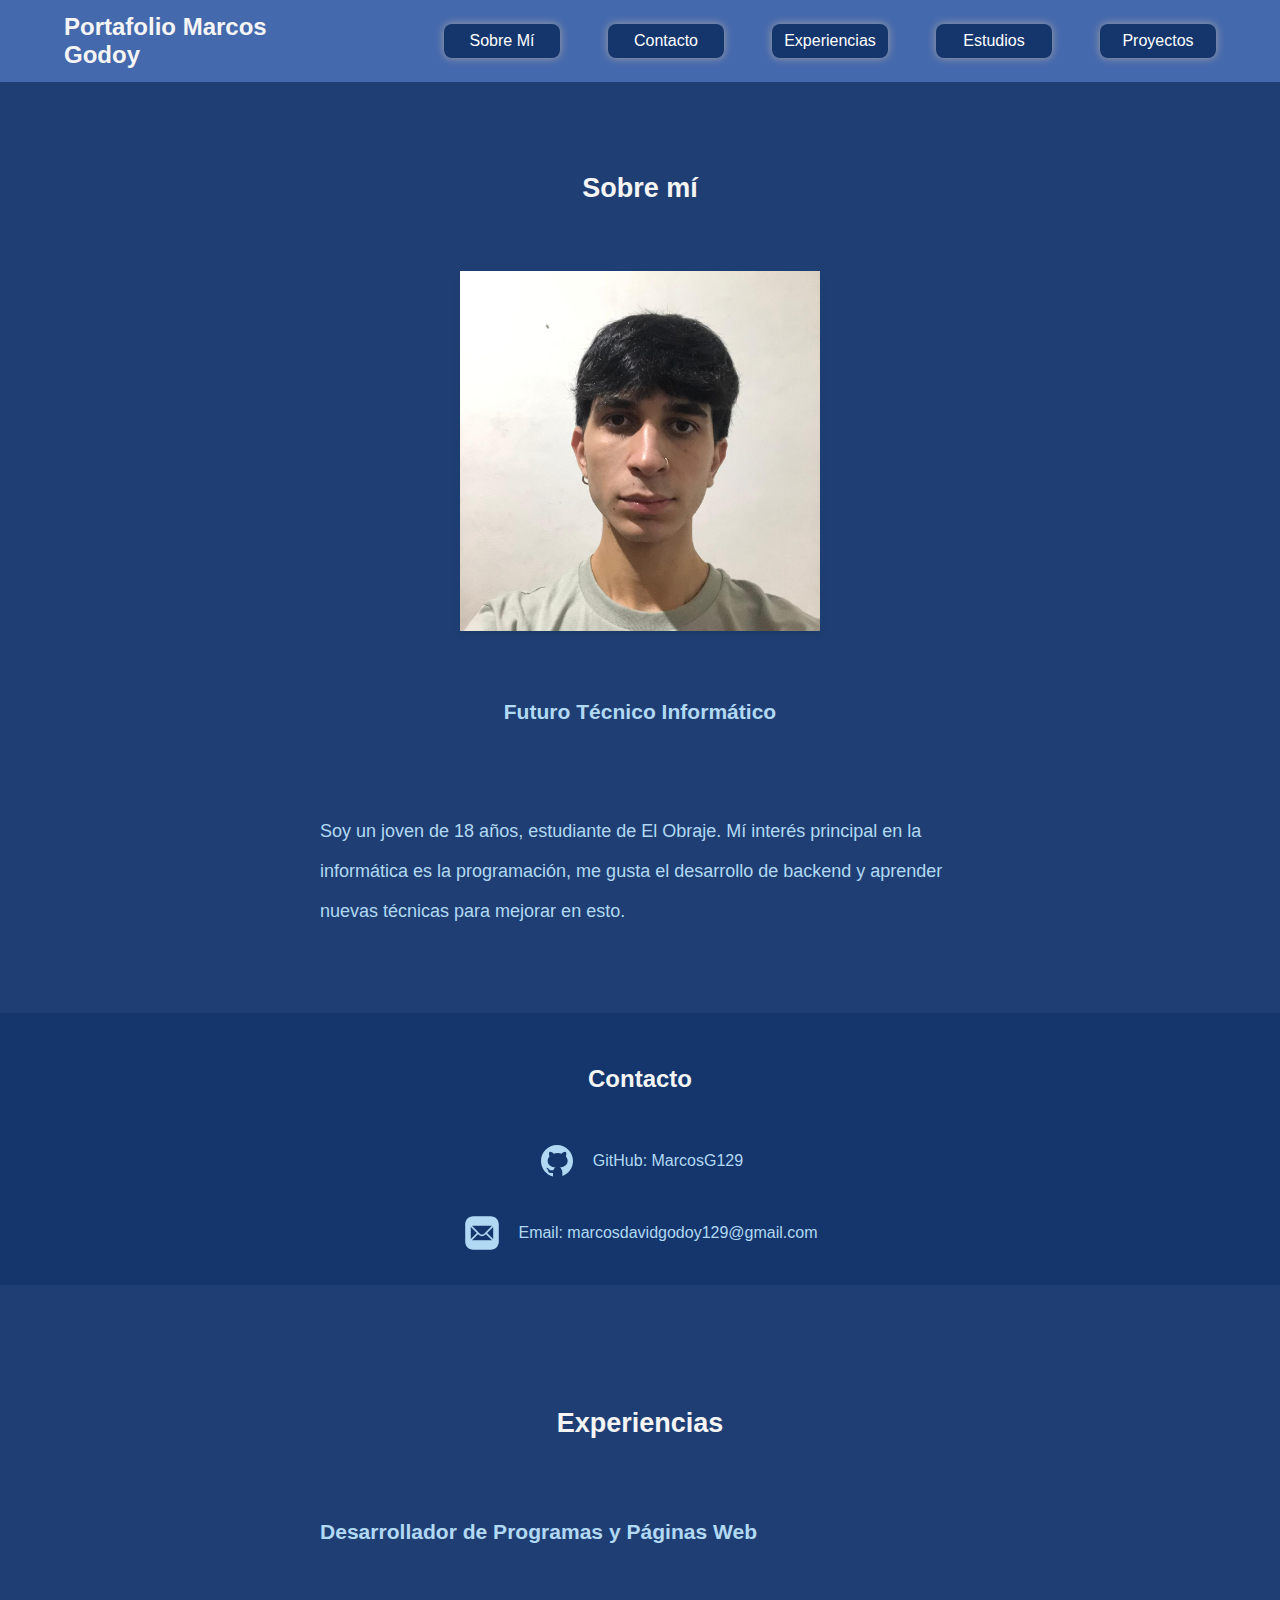
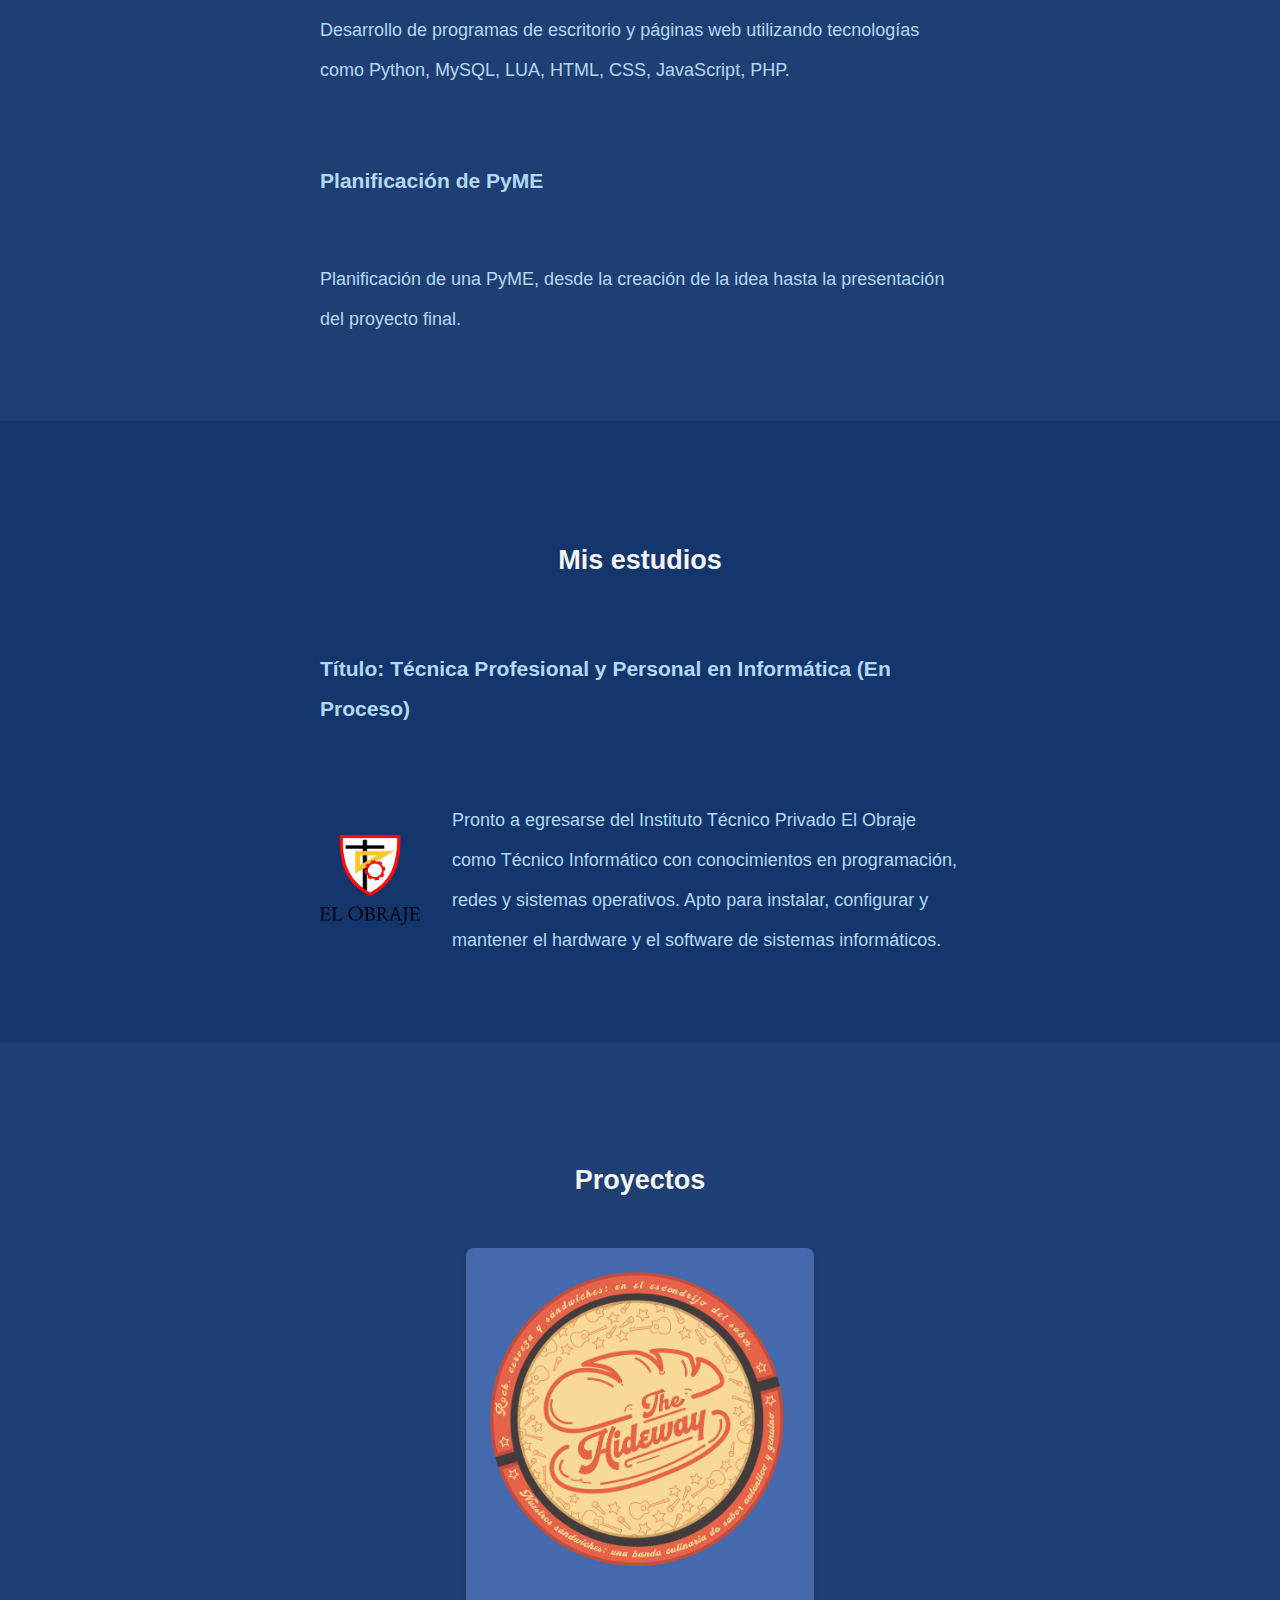
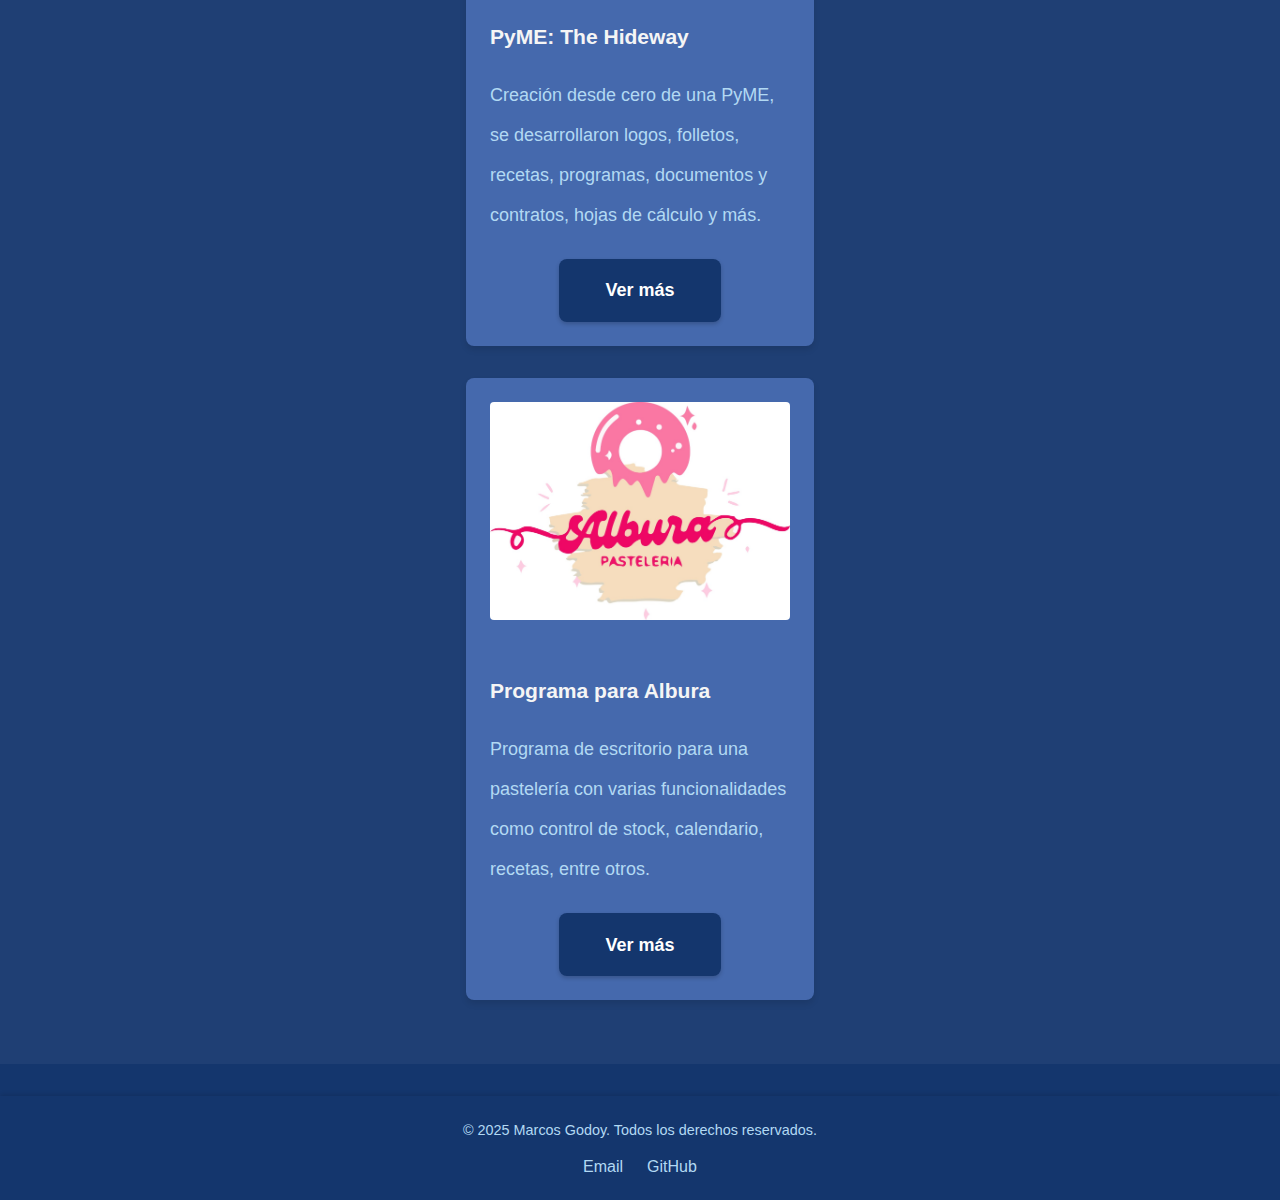
<file: index.html>
<!-- Es de buena practica comenzar a estructurar nuestros achivos ordenando la estructura para el desarrollo
 en este caso del portafolio web, por lo tanto esta estructura puede variar segun nuestro poryecto-->

<!DOCTYPE html>
<html lang="es"> <!-- Definir el idioma -->
<head>
    <meta charset="UTF-8"> <!-- Definir el tipo de codificación -->
    <meta name="viewport" content="width=device-width, initial-scale=1.0">
    
    <!-- agregamos etiquetas meta para el Seo, y otra del author-->
    <meta name="description" content="Portafolio web de Marcos Godoy">
    <meta name="keywords" content="Portafolio, web, desarrollador web, programación,Contacto">
    <meta name="author" content="Marcos">
    <title>Portafolio web</title>

    <!-- CSS -->
    <link rel="stylesheet" href="./css/style.css">
    <link rel="stylesheet" href="./css/sobremi.css">
    <link rel="stylesheet" href="./css/contacto.css">
    <link rel="stylesheet" href="./css/experiencias.css">
    <link rel="stylesheet" href="./css/estudios.css">
    <link rel="stylesheet" href="./css/proyectos.css">
    <link rel="stylesheet" href="./css/footer.css">

</head>
<body>
    <header>
        <h2 class="titulo"> Portafolio Marcos Godoy</h2>
        <!-- Barra de Navegación -->
        <nav>
            <ul class="navigation">
                <li><a href="#sobremi">Sobre Mí</a></li>
                <li><a href="#contacto">Contacto</a></li>
                <li><a href="#experiencias">Experiencias</a></li>
                <li><a href="#estudios">Estudios</a></li>
                <li><a href="#proyectos">Proyectos</a></li>
            </ul>
        </nav>
    </header>

    <main class="main-container">
        <!-- Sección Sobre Mí -->
        <section id="sobremi" class="sobremi">
            <article class="container-sobremi">
                <h2> Sobre mí </h2>
                <br>
                <img class="img-perfil" src="./assets/perfil.jpeg" alt="fotografia de Marcos Godoy">
                <br>
                <h3> Futuro Técnico Informático </h3> 
                <br>
                <p> Soy un joven de 18 años, estudiante de El Obraje. Mí interés principal en la informática
                    es la programación, me gusta el desarrollo de backend y aprender nuevas técnicas para mejorar
                    en esto. 
                </p>
            </article>
        </section>

        <!-- Sección de Contacto -->
        <section id="contacto">
            <ul>
                <h2> Contacto </h2>
                <!-- GitHub -->
                <li>
                    <a href="https://github.com/MarcosG129" target="_blank" rel="noopener">
                        <svg xmlns="http://www.w3.org/2000/svg" viewBox="0 0 30 30">
                            <path d="M15,3C8.373,3,3,8.373,3,15c0,5.623,3.872,10.328,9.092,11.63C12.036,26.468,12,26.28,12,26.047v-2.051 c-0.487,0-1.303,0-1.508,0c-0.821,0-1.551-0.353-1.905-1.009c-0.393-0.729-0.461-1.844-1.435-2.526 c-0.289-0.227-0.069-0.486,0.264-0.451c0.615,0.174,1.125,0.596,1.605,1.222c0.478,0.627,0.703,0.769,1.596,0.769 c0.433,0,1.081-0.025,1.691-0.121c0.328-0.833,0.895-1.6,1.588-1.962c-3.996-0.411-5.903-2.399-5.903-5.098 c0-1.162,0.495-2.286,1.336-3.233C9.053,10.647,8.706,8.73,9.435,8c1.798,0,2.885,1.166,3.146,1.481C13.477,9.174,14.461,9,15.495,9 c1.036,0,2.024,0.174,2.922,0.483C18.675,9.17,19.763,8,21.565,8c0.732,0.731,0.381,2.656,0.102,3.594 c0.836,0.945,1.328,2.066,1.328,3.226c0,2.697-1.904,4.684-5.894,5.097C18.199,20.49,19,22.1,19,23.313v2.734 c0,0.104-0.023,0.179-0.035,0.268C23.641,24.676,27,20.236,27,15C27,8.373,21.627,3,15,3z"></path>
                        </svg>
                        <h4>GitHub: MarcosG129</h4>
                    </a>
                </li>

                <!-- Correo Electrónico -->
                <li>
                    <a href="mailto:marcosdavidgodoy129@gmail.com" target="_blank" rel="noopener">
                        <svg xmlns="http://www.w3.org/2000/svg" viewBox="0 0 50 50">
                            <path d="M 14 4 C 8.4886661 4 4 8.4886661 4 14 L 4 36 C 4 41.511334 8.4886661 46 14 46 L 36 46 C 41.511334 46 46 41.511334 46 36 L 46 14 C 46 8.4886661 41.511334 4 36 4 L 14 4 z M 13 16 L 37 16 C 37.18 16 37.349766 16.020312 37.509766 16.070312 L 27.679688 25.890625 C 26.199688 27.370625 23.790547 27.370625 22.310547 25.890625 L 12.490234 16.070312 C 12.650234 16.020312 12.82 16 13 16 z M 11.070312 17.490234 L 18.589844 25 L 11.070312 32.509766 C 11.020312 32.349766 11 32.18 11 32 L 11 18 C 11 17.82 11.020312 17.650234 11.070312 17.490234 z M 38.929688 17.490234 C 38.979688 17.650234 39 17.82 39 18 L 39 32 C 39 32.18 38.979687 32.349766 38.929688 32.509766 L 31.400391 25 L 38.929688 17.490234 z M 20 26.410156 L 20.890625 27.310547 C 22.020625 28.440547 23.510234 29 24.990234 29 C 26.480234 29 27.959844 28.440547 29.089844 27.310547 L 29.990234 26.410156 L 37.509766 33.929688 C 37.349766 33.979688 37.18 34 37 34 L 13 34 C 12.82 34 12.650234 33.979687 12.490234 33.929688 L 20 26.410156 z"></path>
                        </svg>
                        <h4>Email: marcosdavidgodoy129@gmail.com</h4>
                    </a>
                </li>
            </ul>
        </section>

        <!-- Sección de Experiencias -->
        <section id="experiencias" class="experiencias">
            <article class="container-experiencias">
                <h2>Experiencias</h2>
                <h3>Desarrollador de Programas y Páginas Web</h3>
                <p> Desarrollo de programas de escritorio y páginas web utilizando tecnologías como Python, MySQL, LUA, HTML, CSS, JavaScript, PHP.</p>
                <h3>Planificación de PyME</h3>
                <p> Planificación de una PyME, desde la creación de la idea hasta la presentación del proyecto final.</p>
            </article>
        </section>

        <!-- Sección de Estudios -->
        <section id="estudios" class="estudios">
            <article class="container-estudios">
                <h2>Mis estudios</h2>
                <h3>Título: Técnica Profesional y Personal en Informática (En Proceso)</h3>
                <div class="container-estudios-section">
                    <img src="./assets/ElObraje.png" alt="Logo de El Obraje" width="100" height="100">
                    <p>Pronto a egresarse del Instituto Técnico Privado El Obraje como Técnico Informático
                        con conocimientos en programación, redes y sistemas operativos. Apto para instalar, 
                        configurar y mantener el hardware y el software de sistemas informáticos.
                    </p>
                </div>
            </article>
        </section>

        <!-- Sección de Proyectos -->
        <section id="proyectos" class="proyectos">
            <article class="container-proyectos">
                <h2>Proyectos</h2>
                <div class="galeria-proyectos">
                    <div class="proyecto">
                        <img src="./assets/TheHideway.png" alt="Vista previa The Hideway">
                        <h3>PyME: The Hideway</h3>
                        <p>Creación desde cero de una PyME, se desarrollaron logos, folletos,
                           recetas, programas, documentos y contratos, hojas de cálculo y más.</p>
                        <div class="proyecto-botones">
                            <a href="./proyectos/the-hideway.html">Ver más</a>
                        </div>
                    </div>
                    <div class="proyecto">
                        <img src="./assets/Albura.jpeg" alt="Vista previa de Albura">
                        <h3>Programa para Albura</h3>
                        <p>Programa de escritorio para una pastelería con varias funcionalidades 
                            como control de stock, calendario, recetas, entre otros.
                        </p>
                        <div class="proyecto-botones">
                            <a href="./proyectos/albura.html">Ver más</a>
                        </div>
                    </div>
                </div>
            </article>
        </section>
    </main>
    
    <footer>
        <div class="footer-container">
            <div class="footer-info">
                <p>&copy; 2025 Marcos Godoy. Todos los derechos reservados.</p>
            </div>
            <!-- Opcional: Enlaces a redes sociales o contacto -->
            <div class="footer-links">
                <a href="mailto:marcosdavidgodoy129@gmail.com">Email</a>
                <a href="https://github.com/MarcosG129" target="_blank">GitHub</a>
            </div>
        </div>
    </footer>
</body>
</html>
</file>
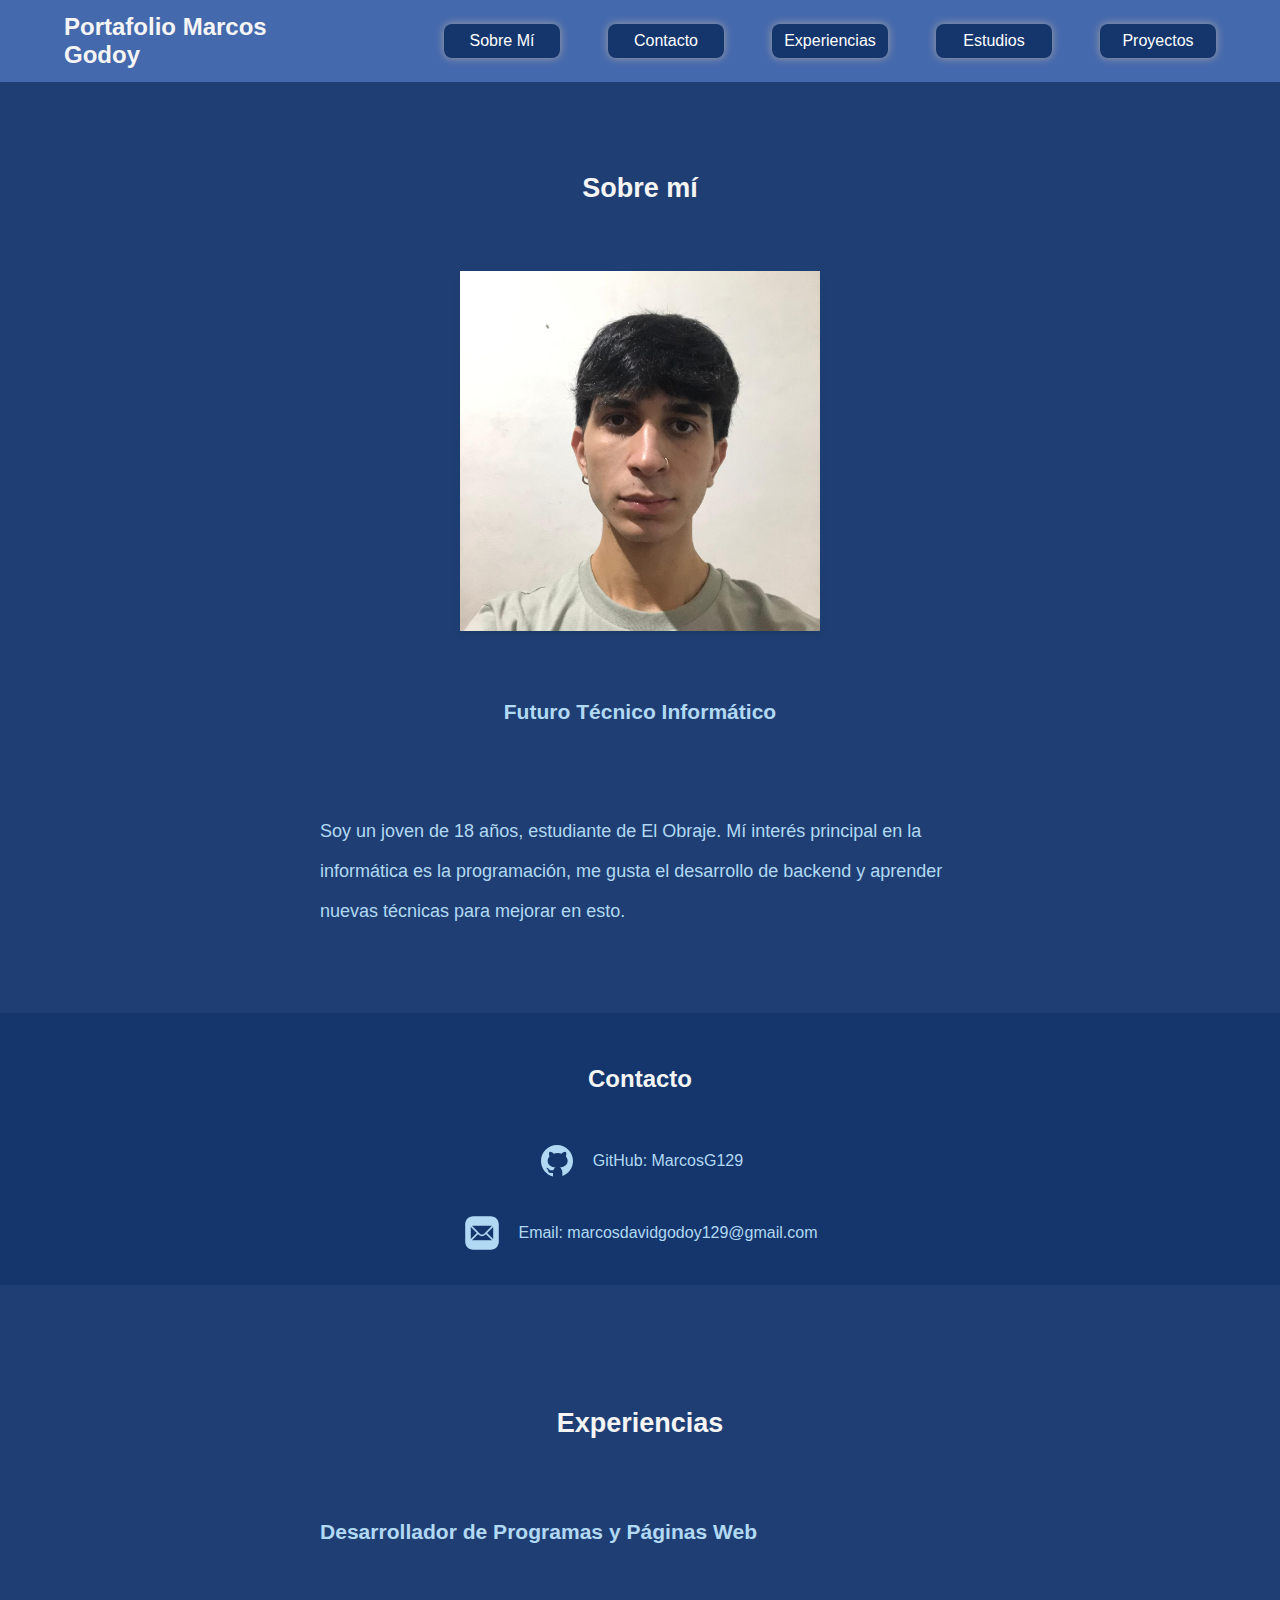
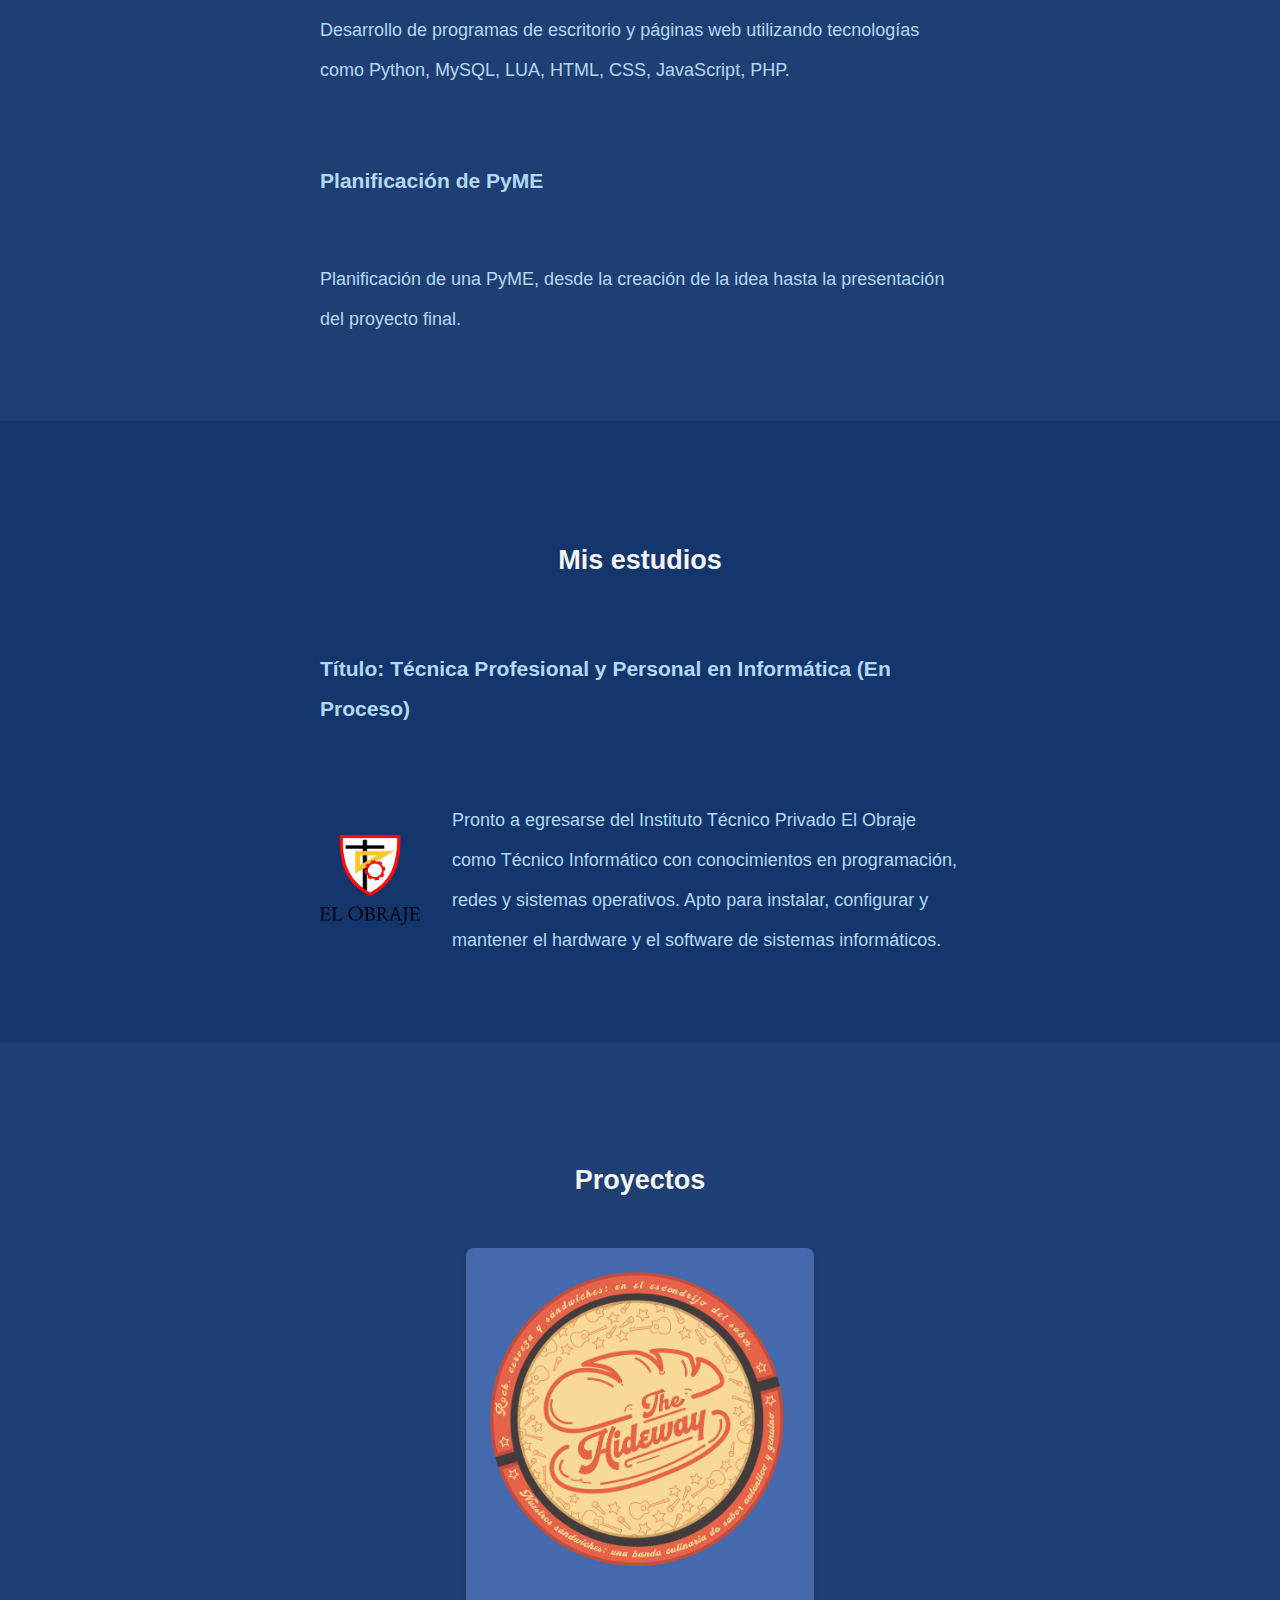
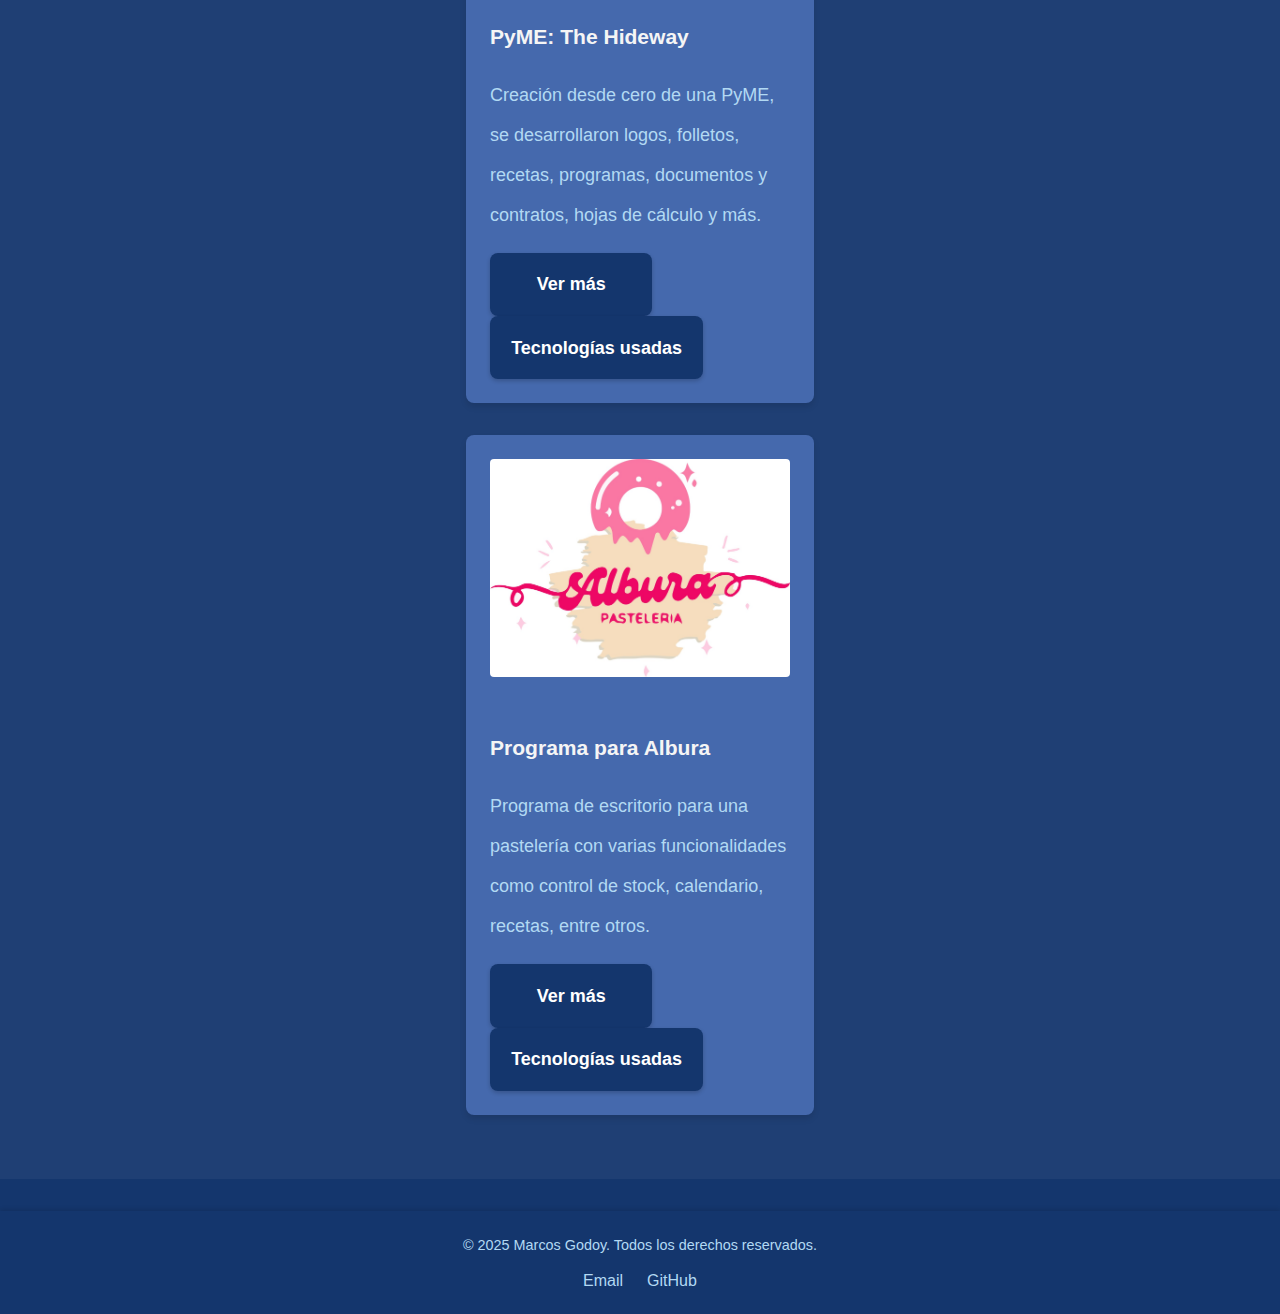
<file: Portafolio.html>
<!-- Es de buena practica comenzar a estructurar nuestros achivos ordenando la estructura para el desarrollo
 en este caso del portafolio web, por lo tanto esta estructura puede variar segun nuestro poryecto-->

<!DOCTYPE html>
<html lang="es"> <!-- Definir el idioma -->
<head>
    <meta charset="UTF-8"> <!-- Definir el tipo de codificación -->
    <meta name="viewport" content="width=device-width, initial-scale=1.0">
    
    <!-- agregamos etiquetas meta para el Seo, y otra del author-->
    <meta name="description" content="Portafolio web de Marcos Godoy">
    <meta name="keywords" content="Portafolio, web, desarrollador web, programación,Contacto">
    <meta name="author" content="Tu nombre">
    <title>Portafolio web</title>

    <!-- CSS -->
    <link rel="stylesheet" href="./css/style.css">
    <link rel="stylesheet" href="./css/sobremi.css">
    <link rel="stylesheet" href="./css/contacto.css">
    <link rel="stylesheet" href="./css/experiencias.css">
    <link rel="stylesheet" href="./css/estudios.css">
    <link rel="stylesheet" href="./css/proyectos.css">
    <link rel="stylesheet" href="./css/footer.css">
    
</head>
<body>
    <header>
        <h2 class="titulo"> Portafolio Marcos Godoy</h2>
        <nav>
            <ul class="navigation">
              
                <li><a href="#sobremi">Sobre Mí</a></li>
                <li><a href="#contacto">Contacto</a></li>
                <li><a href="#experiencias">Experiencias</a></li>
                <li><a href="#estudios">Estudios</a></li>
                <li><a href="#proyectos">Proyectos</a></li>
                
            
            </ul>
        </nav>
    </header>

    <main class="main-container">
        <!-- Sección Sobre Mí -->
        <section id="sobremi" class="sobremi" width="100" height="100">
            <article class="container-sobremi">
                <h2> Sobre mí </h2>
                <br>
                <img class="img-perfil" src="./assets/perfil.jpeg" alt="fotografia de Marcos Godoy">
                <br>
                <h3> Futuro Técnico Informático </h3> 
                <br>
                <p> Soy un joven de 18 años, estudiante de El Obraje. Mí interés principal en la informática
                    es la programación, me gusta el desarrollo de backend y aprender nuevas técnicas para mejorar
                    en esto. 
                </p>
            </article>
        </section>

        <!-- Sección de Contacto -->
        <section id="contacto">
            <ul>
                <h2> Contacto </h2>
                <!-- GitHub -->
                <li>
                    <a href="https://github.com/MarcosG129" target="_blank" rel="noopener">
                        <svg xmlns="http://www.w3.org/2000/svg" viewBox="0 0 30 30">
                            <path d="M15,3C8.373,3,3,8.373,3,15c0,5.623,3.872,10.328,9.092,11.63C12.036,26.468,12,26.28,12,26.047v-2.051 c-0.487,0-1.303,0-1.508,0c-0.821,0-1.551-0.353-1.905-1.009c-0.393-0.729-0.461-1.844-1.435-2.526 c-0.289-0.227-0.069-0.486,0.264-0.451c0.615,0.174,1.125,0.596,1.605,1.222c0.478,0.627,0.703,0.769,1.596,0.769 c0.433,0,1.081-0.025,1.691-0.121c0.328-0.833,0.895-1.6,1.588-1.962c-3.996-0.411-5.903-2.399-5.903-5.098 c0-1.162,0.495-2.286,1.336-3.233C9.053,10.647,8.706,8.73,9.435,8c1.798,0,2.885,1.166,3.146,1.481C13.477,9.174,14.461,9,15.495,9 c1.036,0,2.024,0.174,2.922,0.483C18.675,9.17,19.763,8,21.565,8c0.732,0.731,0.381,2.656,0.102,3.594 c0.836,0.945,1.328,2.066,1.328,3.226c0,2.697-1.904,4.684-5.894,5.097C18.199,20.49,19,22.1,19,23.313v2.734 c0,0.104-0.023,0.179-0.035,0.268C23.641,24.676,27,20.236,27,15C27,8.373,21.627,3,15,3z"></path>
                        </svg>
                        <h4>GitHub: MarcosG129</h4>
                    </a>
                </li>

                <!-- Correo Electrónico -->
                <li>
                    <a href="mailto:marcosdavidgodoy129@gmail.com" target="_blank" rel="noopener">
                        <svg xmlns="http://www.w3.org/2000/svg" viewBox="0 0 50 50">
                            <path d="M 14 4 C 8.4886661 4 4 8.4886661 4 14 L 4 36 C 4 41.511334 8.4886661 46 14 46 L 36 46 C 41.511334 46 46 41.511334 46 36 L 46 14 C 46 8.4886661 41.511334 4 36 4 L 14 4 z M 13 16 L 37 16 C 37.18 16 37.349766 16.020312 37.509766 16.070312 L 27.679688 25.890625 C 26.199688 27.370625 23.790547 27.370625 22.310547 25.890625 L 12.490234 16.070312 C 12.650234 16.020312 12.82 16 13 16 z M 11.070312 17.490234 L 18.589844 25 L 11.070312 32.509766 C 11.020312 32.349766 11 32.18 11 32 L 11 18 C 11 17.82 11.020312 17.650234 11.070312 17.490234 z M 38.929688 17.490234 C 38.979688 17.650234 39 17.82 39 18 L 39 32 C 39 32.18 38.979687 32.349766 38.929688 32.509766 L 31.400391 25 L 38.929688 17.490234 z M 20 26.410156 L 20.890625 27.310547 C 22.020625 28.440547 23.510234 29 24.990234 29 C 26.480234 29 27.959844 28.440547 29.089844 27.310547 L 29.990234 26.410156 L 37.509766 33.929688 C 37.349766 33.979688 37.18 34 37 34 L 13 34 C 12.82 34 12.650234 33.979687 12.490234 33.929688 L 20 26.410156 z"></path>
                        </svg>
                        <h4>Email: marcosdavidgodoy129@gmail.com</h4>
                    </a>
                </li>
            </ul>
        </section>

        <!-- Sección de Experiencias -->
        <section id="experiencias" class="experiencias">
            <article class="container-experiencias">
                <h2>Experiencias</h2>
                <h3>Desarrollador de Programas y Páginas Web</h3>
                <p> Desarrollo de programas de escritorio y páginas web utilizando tecnologías como Python, MySQL, LUA, HTML, CSS, JavaScript, PHP.</p>
                <h3>Planificación de PyME</h3>
                <p> Planificación de una PyME, desde la creación de la idea hasta la presentación del proyecto final.</p>
            </article>
        </section>

        <!-- Sección de Estudios -->
        <section id="estudios" class="estudios">
            <article class="container-estudios">
                <h2>Mis estudios</h2>
                <h3>Título: Técnica Profesional y Personal en Informática (En Proceso)</h3>
                <div class="container-estudios-section">
                    <img src="./assets/ElObraje.png" alt="Logo de El Obraje" width="100" height="100">
                    <p>Pronto a egresarse del Instituto Técnico Privado El Obraje como Técnico Informático
                        con conocimientos en programación, redes y sistemas operativos. Apto para instalar, 
                        configurar y mantener el hardware y el software de sistemas informáticos.
                    </p>
                </div>
            </article>
        </section>

        <!-- Sección de Proyectos -->
        <section id="proyectos" class="proyectos">
            <article class="container-proyectos">
                <h2>Proyectos</h2>
                <div class="galeria-proyectos">
                    <div class="proyecto">
                        <img src="./assets/TheHideway.png" alt="Vista previa The Hideway">
                        <h3>PyME: The Hideway</h3>
                        <p>Creación desde cero de una PyME, se desarrollaron logos, folletos,
                            recetas, programas, documentos y contratos, hojas de cálculo y más.</p>
                        <a href="#">Ver más</a>
                        <a href="#">Tecnologías usadas</a>
                    </div>
                    <div class="proyecto">
                        <img src="./assets/Albura.jpeg" alt="Vista previa de Albura">
                        <h3>Programa para Albura</h3>
                        <p>Programa de escritorio para una pastelería con varias funcionalidades 
                            como control de stock, calendario, recetas, entre otros.
                        </p>
                        <a href="#">Ver más</a>
                        <a href="#">Tecnologías usadas</a>
                    </div>
                </div>
            </article>
        </section>
    </main>
    
    <footer>
        <div class="footer-container">
            <div class="footer-info">
                <p>&copy; 2025 Marcos Godoy. Todos los derechos reservados.</p>
            </div>
            <!-- Opcional: Enlaces a redes sociales o contacto -->
            <div class="footer-links">
                <a href="mailto:marcosdavidgodoy129@gmail.com">Email</a>
                <a href="https://github.com/MarcosG129" target="_blank">GitHub</a>
            </div>
        </div>
    </footer>
</body>
</html>
</file>
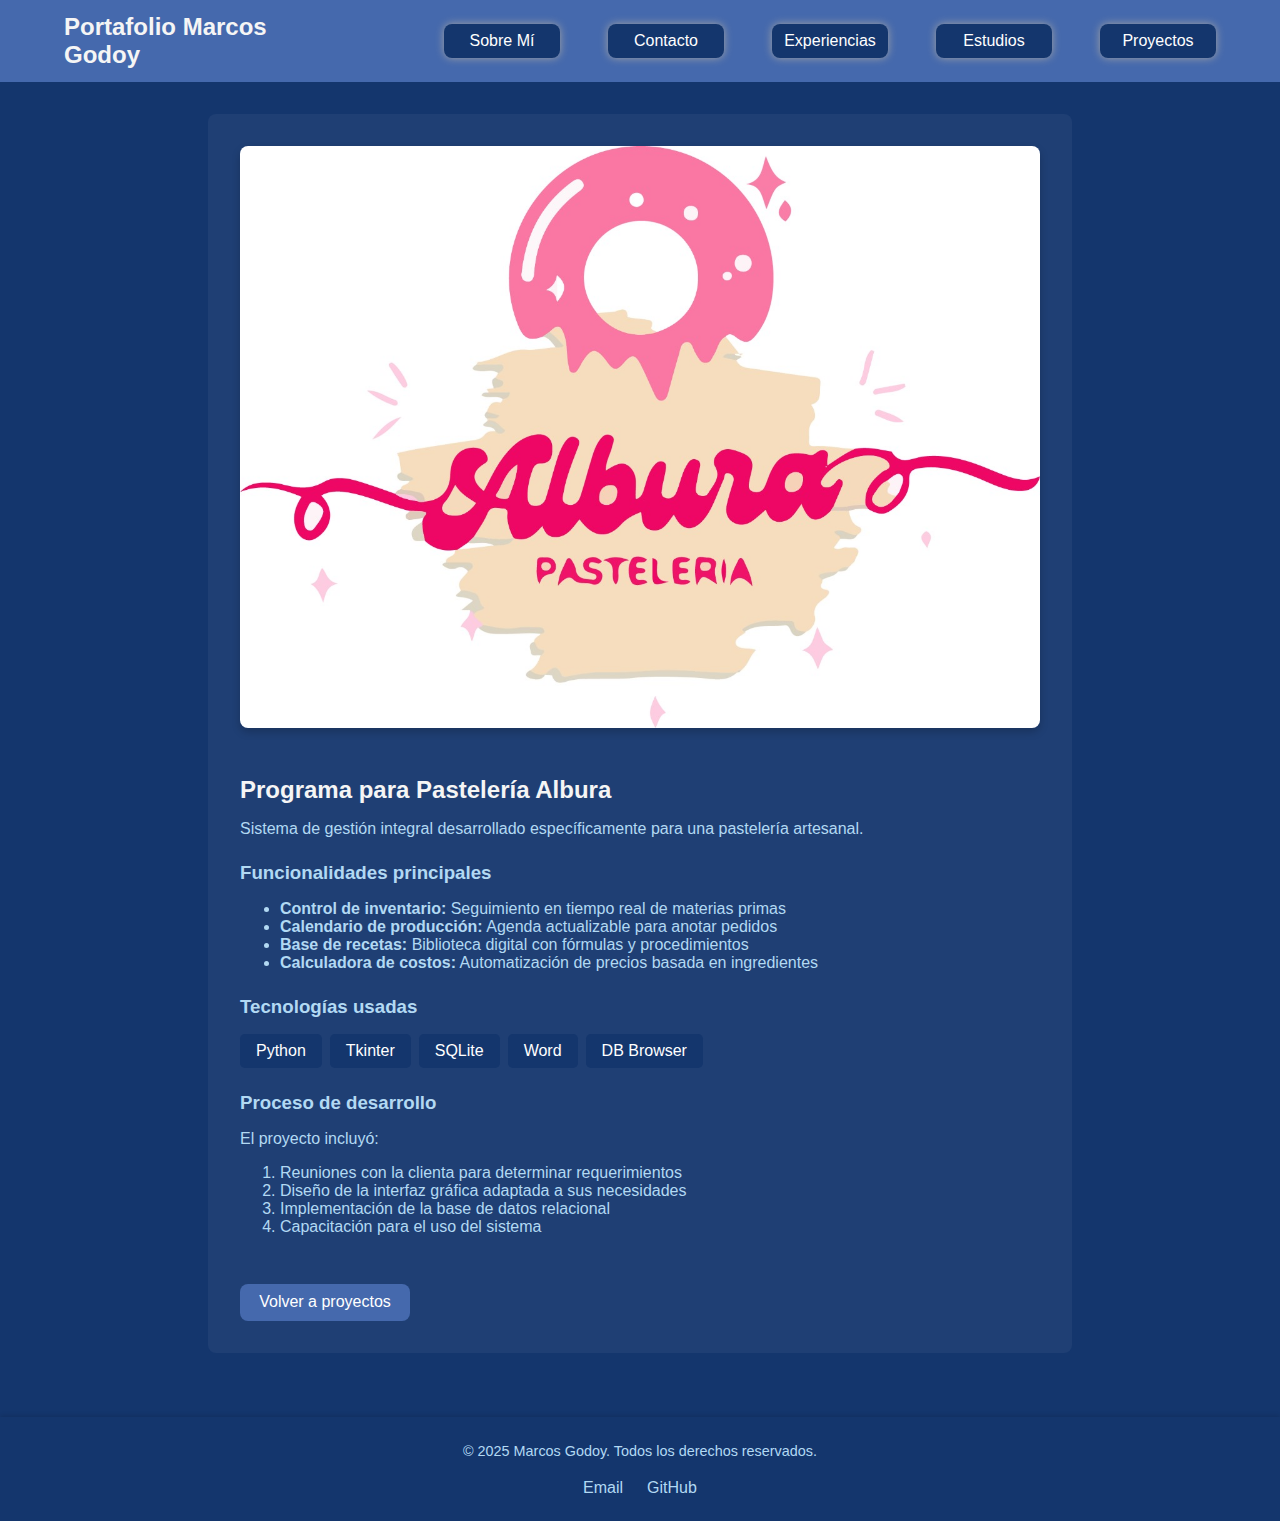
<file: proyectos/albura.html>
<!DOCTYPE html>
<html lang="es">
<head>
    <meta charset="UTF-8">
    <meta name="viewport" content="width=device-width, initial-scale=1.0">
    <title>Albura - Detalles del Proyecto</title>
    <link rel="stylesheet" href="../css/style.css">
    <link rel="stylesheet" href="../css/footer.css">
    <link rel="stylesheet" href="../css/proyecto-detalle.css">
</head>
<body>
    <header>
        <h2 class="titulo">Portafolio Marcos Godoy</h2>
        <nav>
            <ul class="navigation">
                <li><a href="../index.html#sobremi">Sobre Mí</a></li>
                <li><a href="../index.html#contacto">Contacto</a></li>
                <li><a href="../index.html#experiencias">Experiencias</a></li>
                <li><a href="../index.html#estudios">Estudios</a></li>
                <li><a href="../index.html#proyectos">Proyectos</a></li>
            </ul>
        </nav>
    </header>

    <main class="main-container">
        <section class="detalle-proyecto">
            <img src="../assets/Albura.jpeg" alt="Programa para Albura">
            <h2>Programa para Pastelería Albura</h2>
            <p>Sistema de gestión integral desarrollado específicamente para una pastelería artesanal.</p>
            
            <h3>Funcionalidades principales</h3>
            <ul>
                <li><strong>Control de inventario:</strong> Seguimiento en tiempo real de materias primas</li>
                <li><strong>Calendario de producción:</strong> Agenda actualizable para anotar pedidos</li>
                <li><strong>Base de recetas:</strong> Biblioteca digital con fórmulas y procedimientos</li>
                <li><strong>Calculadora de costos:</strong> Automatización de precios basada en ingredientes</li>
            </ul>
            
            <h3 id="tecnologias">Tecnologías usadas</h3>
            <div class="tecnologias">
                <span class="tecnologia">Python</span>
                <span class="tecnologia">Tkinter</span>
                <span class="tecnologia">SQLite</span>
                <span class="tecnologia">Word</span>
                <span class="tecnologia">DB Browser</span>
            </div>
            
            <h3>Proceso de desarrollo</h3>
            <p>El proyecto incluyó:</p>
            <ol>
                <li>Reuniones con la clienta para determinar requerimientos</li>
                <li>Diseño de la interfaz gráfica adaptada a sus necesidades</li>
                <li>Implementación de la base de datos relacional</li>
                <li>Capacitación para el uso del sistema</li>
            </ol>
            
            <a href="../index.html#proyectos" class="volver">Volver a proyectos</a>
        </section>
    </main>

    <footer>
        <div class="footer-container">
            <div class="footer-info">
                <p>&copy; 2025 Marcos Godoy. Todos los derechos reservados.</p>
            </div>
            <!-- Opcional: Enlaces a redes sociales o contacto -->
            <div class="footer-links">
                <a href="mailto:marcosdavidgodoy129@gmail.com">Email</a>
                <a href="https://github.com/MarcosG129" target="_blank">GitHub</a>
            </div>
        </div>
    </footer>
</body>
</html>
</file>
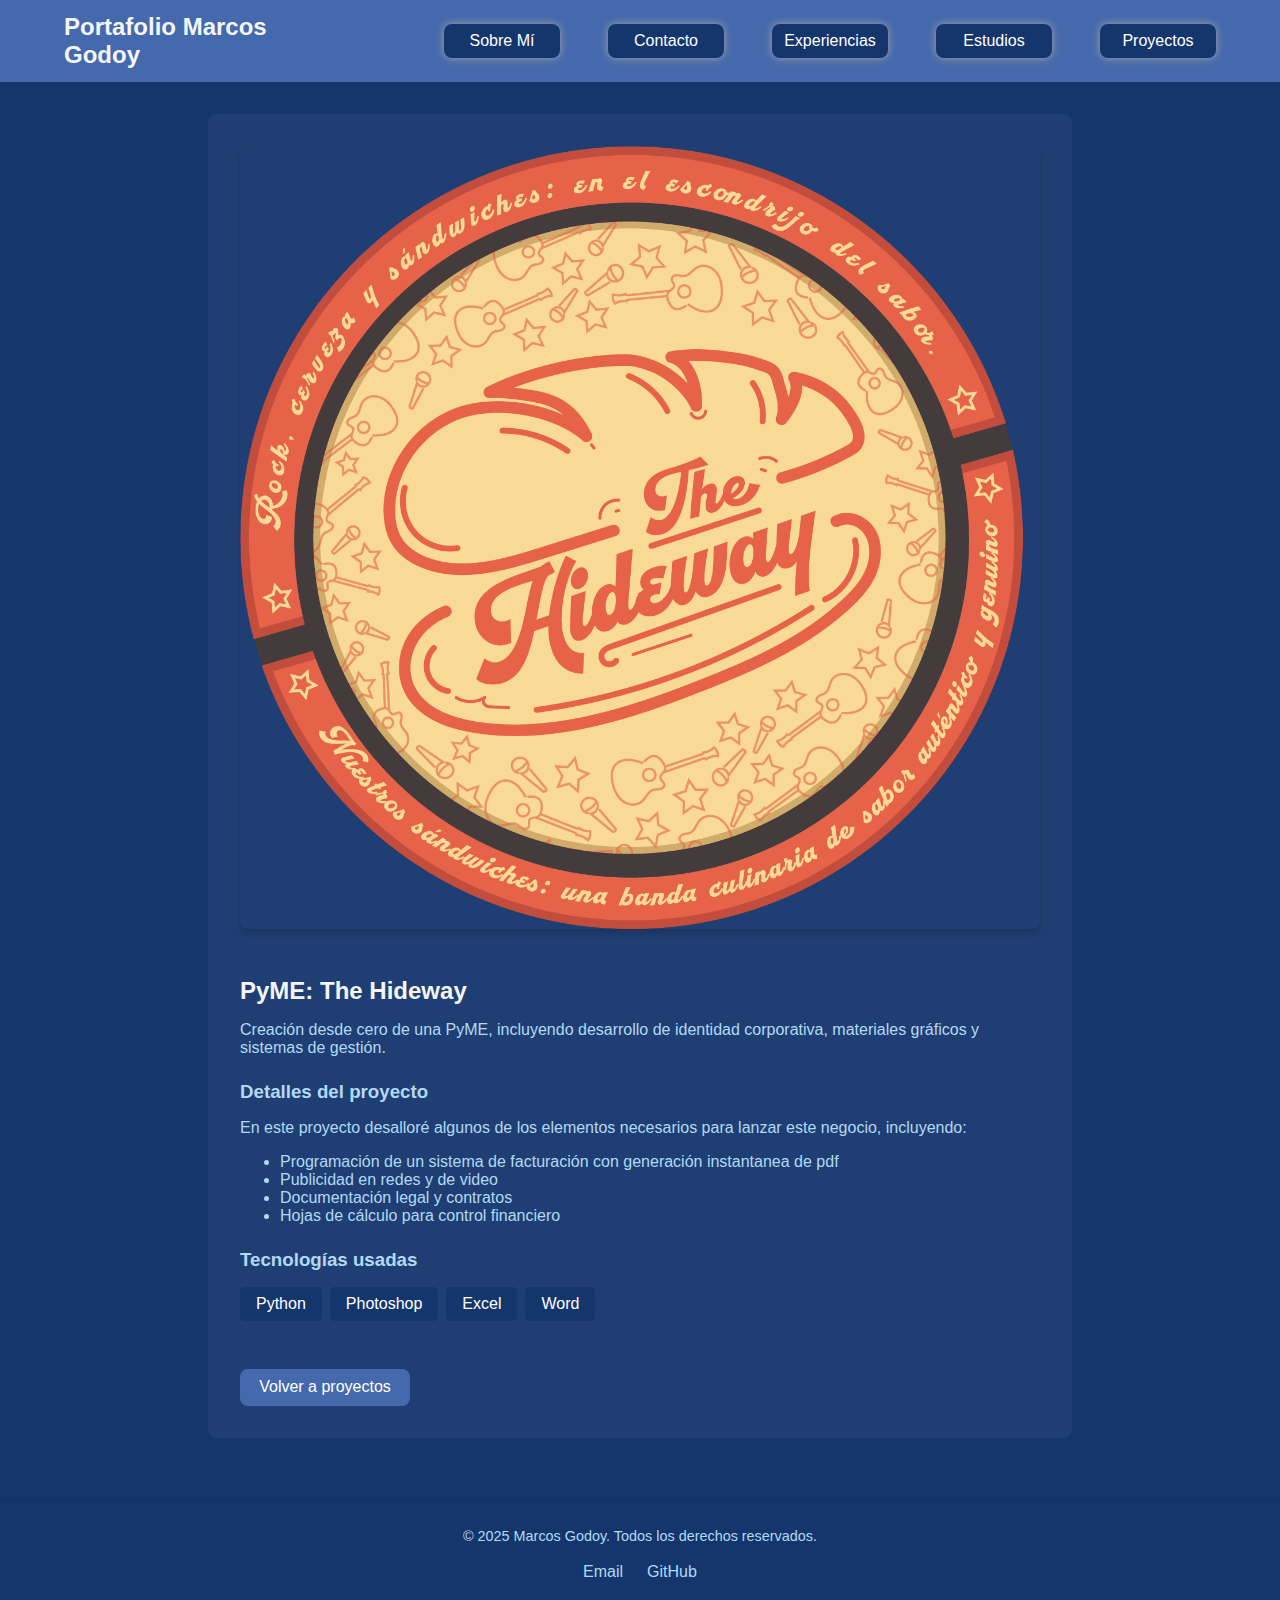
<file: proyectos/the-hideway.html>
<!DOCTYPE html>
<html lang="es">
<head>
    <meta charset="UTF-8">
    <meta name="viewport" content="width=device-width, initial-scale=1.0">
    <title>The Hideway - Detalles del Proyecto</title>
    <link rel="stylesheet" href="../css/style.css">
    <link rel="stylesheet" href="../css/footer.css">
    <link rel="stylesheet" href="../css/proyecto-detalle.css">
</head>
<body>
    <header>
        <h2 class="titulo">Portafolio Marcos Godoy</h2>
        <nav>
            <ul class="navigation">
                <li><a href="../index.html#sobremi">Sobre Mí</a></li>
                <li><a href="../index.html#contacto">Contacto</a></li>
                <li><a href="../index.html#experiencias">Experiencias</a></li>
                <li><a href="../index.html#estudios">Estudios</a></li>
                <li><a href="../index.html#proyectos">Proyectos</a></li>
            </ul>
        </nav>
    </header>

    <main class="main-container">
        <section class="detalle-proyecto">
            <img src="../assets/TheHideway.png" alt="The Hideway">
            <h2>PyME: The Hideway</h2>
            <p>Creación desde cero de una PyME, incluyendo desarrollo de identidad corporativa, materiales gráficos y sistemas de gestión.</p>
            
            <h3>Detalles del proyecto</h3>
            <p>En este proyecto desalloré algunos de los elementos necesarios para lanzar este negocio, incluyendo:</p>
            <ul>
                <li>Programación de un sistema de facturación con generación instantanea de pdf</li>
                <li>Publicidad en redes y de video</li>
                <li>Documentación legal y contratos</li>
                <li>Hojas de cálculo para control financiero</li>
            </ul>
            
            <h3>Tecnologías usadas</h3>
            <div class="tecnologias">
                <span class="tecnologia">Python</span>
                <span class="tecnologia">Photoshop</span>
                <span class="tecnologia">Excel</span>
                <span class="tecnologia">Word</span>
            </div>
            
            <a href="../index.html#proyectos" class="volver">Volver a proyectos</a>
        </section>
    </main>

    <footer>
        <div class="footer-container">
            <div class="footer-info">
                <p>&copy; 2025 Marcos Godoy. Todos los derechos reservados.</p>
            </div>
            <!-- Opcional: Enlaces a redes sociales o contacto -->
            <div class="footer-links">
                <a href="mailto:marcosdavidgodoy129@gmail.com">Email</a>
                <a href="https://github.com/MarcosG129" target="_blank">GitHub</a>
            </div>
        </div>
    </footer>
</body>
</html>
</file>
<file: css/style.css>
/*Variables CSS*/
:root {
    --body-bg-color: #14366d; /*color de fondo*/
    --text-color: #ffffff; /*color de la fuente*/
    --colorh1-color: #f5f5f5; /*color de la fuente*/
    --fondo-proyectos: #4569ad; /*color de fondo de la tarjeta*/
    --btn-bg-color: #14366d; /*color de fondo de los botones*/
    --btn-hover-bg-color: #1f3f74; /* Sombra más clara en los botones */
    /* --highlight-color: #5f069a; /*color de resaltado*/
}
/*aplicar las variables CSS creadas por el root*/

body {
    display: flex; /*flexbox - parte4*/
    flex-direction: column; /*direccion de los elementos -parte4 */
    background: var(--body-bg-color); /*color de fondo*/
    color: var(--text-color); /*color de la fuente*/
    font-family: 'Trebuchet MS', 'Lucida Sans Unicode', 'Lucida Grande', 'Lucida Sans', Arial, sans-serif;
    margin: 0;
    padding: 0;
}
h1,h2{
    font-family: Verdana, Geneva, Tahoma, sans-serif; /*fuente*/
    color: var(--colorh1-color); /*color de los títulos*/
}

/* estilo de la barra de navegacion*/
a {
    text-decoration: none;
    color: var(--text-color);
    transition: background-color 0.3s ease, color 0.3s ease; /* Agregar transición suave */
}

a:hover {
    color: var(--highlight-color); /* Resaltar al pasar el cursor */
}

/* Estilo del header */
header {
    max-height: 50px; /* Altura del header */
    background-color: #4569ad;
    display: flex; /* Activa Flexbox */
    align-items: center; /* Centra verticalmente los elementos */
    justify-content: space-between; /* Distribuye el espacio entre ellos */
    padding: 1rem; /* Añade un poco de espacio interno */
}
  
/* Ajusta el tamaño de la imagen si es necesario */
header img {
    margin: 0 1rem; /* Espacio horizontal alrededor de la imagen */
    width: 10%; /* 10% del ancho del contenedor padre */
    max-width: 150px; /* Pero nunca más de 150px */
}

/*Titulo del header*/
.titulo {
    display: flex; /* Flexbox */
    margin: 3rem; /* Margen superior e inferior */
    justify-content: flex-start; /* Centrado en pantallas pequeñas */
}

/*barra de navegacion*/
.navigation {
    display: flex; /*flexbox*/;
    gap: 3rem; /*espacio entre los elementos*/
    list-style: none; /*quita los puntos de la lista*/
    justify-content: flex-end; /*justifica los elementos a la derecha*/
    margin: 0  3rem; /*margen superior e inferior*/    
}
/* enlaces de la barra de navegacion*/
.navigation li {
    font-size: 1rem;
    width: 100px; /*ancho de los elementos*/
    text-align: center;
    padding: 0.5rem; /*espacio interno*/
    border-radius: 0.5rem; /*bordes redondeados*/
    background: var(--btn-bg-color); /* Color de fondo */
    box-shadow: 0 0 0.5rem #a3a3a3; /* Sombra */
    transition: background-color 0.3s ease; /* Transición suave */
}

/* al pasar el cursor por los enlaces de la barra de navegacion cambia el color*/
.navigation li:hover {
    background-color: var(--btn-hover-bg-color); /* Color al pasar el cursor */
}

/*Todos los elementos dentro del contenedor principal*/
.main-container {
    display: flex; /*flexbox*/
    flex-direction: column; /*direccion de los elementos*/
    align-items: center; /*Agregado clase 5 flexbox*/
}

/* Estilos generales para las secciones */
section {
    padding: 2rem 0;
}



/*Responsive design*/
/* Media Queries agrupadas */

/* Estilos para pantallas pequeñas, celular de 768px o menos */
@media (max-width: 768px) {
    .titulo {
        justify-content: center; /*centra el contenido*/
    }
    .navigation{
        flex-direction: column; /*cambia la direccion de los elementos*/
        gap: 1rem; /*espacio entre los elementos*/
        align-items: center;
    }
}

/* Estilos para pantallas medianas, tablet de 768px a 1024px */
@media (min-width: 768px) and (max-width: 1024px) {
    .titulo {
        justify-content: center; /*centra el contenido*/
    }
    .navigation{
        gap: 2rem; /*espacio entre los elementos*/
        justify-items: center;
    }
}

/* Estilos para pantallas grandes, desktop de 1024px o más */
@media (min-width: 1024px) {
    .titulo {
        justify-content: flex-start; /*justifica el contenido a la izquierda*/
    }
    .navigation{
        gap: 3rem; /*espacio entre los elementos*/
        justify-items: flex-end; /*justifica los elementos a la derecha*/
        margin: 0  3rem; /*margen superior e inferior*/
    } 
}
</file>
<file: css/sobremi.css>
.sobremi {
    display: flex;
    width: 100%; /*ancho del contenedor*/
    justify-content: center; /*centra el contenido*/
    background-color: #1f3f74; /*color de fondo*/
}

.container-sobremi {
    display: flex;
    flex-direction: column;
    width: 100%; /*ancho del contenedor*/
    padding: 2rem; /*espacio interno*/
    line-height: 2.5rem; /*espacio entre los parrafos*/
    font-size: large; /*tamaño de la fuente*/
    color: #b2d9f3; /*color de la fuente*/
    align-items: center; /*alinea los elementos al centro*/
}

.img-perfil {
    max-width: 360px; /* Tamaño máximo de la imagen */
    height: auto; /* Mantiene la proporción de la imagen */
    box-shadow: 0 4px 6px rgba(0, 0, 0, 0.1); /* Sombra sutil alrededor de la imagen */
}

/* Responsive design */

/* Media Queries agrupadas */

/* Estilos para pantallas pequeñas, celular de 768px o menos */
@media (max-width: 768px) {
    .container-sobremi {
        width: 100%; /* Ancho del contenedor completo */
        padding: 1rem; /* Espacio interno reducido */
        margin-top: 1rem; /* Margen superior reducido */
        line-height: 2.5rem; /* Espacio entre los párrafos */
        font-size: small; /* Tamaño de la fuente reducido */
        flex-direction: column; /* Cambia la dirección de los elementos a columna */
      
    }

    .img-perfil {
        max-width: 100px; /* Tamaño de la imagen más pequeño */
    }
}

/* Estilos para pantallas medianas, tablet de 768px a 1024px */
@media (min-width: 768px) and (max-width: 1023px) {
    .container-sobremi {
        width: 75%; /* Ancho del contenedor */
    }

    .img-perfil {
        max-width: 110px; /* Tamaño de la imagen ajustado */
    }
}

/* Estilos para pantallas grandes, desktop de 1024px o más */
@media (min-width: 1024px) {
    .container-sobremi {
        width: 50%; /* Ancho del contenedor */
    }

    .img-perfil {
        max-width: 360px; /* Tamaño de la imagen ajustado */
    }
}
</file>
<file: css/contacto.css>
/* Sección de Contacto */
#contacto {
    display: flex;
    justify-content: center;
    width: 100%;
    background-color: #14366d;
    padding: 2rem 0;
}

#contacto h2 {
    color: #f5f5f5;
    text-align: center;
    margin-bottom: 1rem;
}

#contacto ul {
    display: flex;
    flex-direction: column;
    flex-wrap: wrap;
    gap: 2rem;
    list-style: none;
    padding: 0;
    margin: 0;
    justify-content: center;
}

#contacto li {
    display: flex;
    align-items: center;
    justify-content: center;
    gap: 1rem;
    transition: transform 0.3s ease;
}

#contacto li:hover {
    transform: scale(1.05); /* Efecto de escala al pasar el cursor */
}

#contacto a {
    display: flex;
    align-items: center;
    gap: 1rem;
    text-decoration: none;
    color: #b2d9f3; /* Color del texto */
}

#contacto svg {
    width: 40px; /* Tamaño reducido para los íconos */
    height: 40px;
    fill: #b2d9f3; /* Color del SVG */
    transition: fill 0.3s ease;
}

#contacto a:hover svg {
    fill: #ffffff; /* Color al pasar el cursor */
}

#contacto h4 {
    margin: 0;
    font-size: 1rem;
    font-weight: normal;
}

/* Responsive Design */
@media (max-width: 768px) {
    #contacto ul {
        flex-direction: column; /* Apilar elementos en móviles */
        gap: 1.5rem;
        align-items: center;
    }

    #contacto li {
        width: 100%;
        justify-content: center;
    }

    #contacto svg {
        width: 30px;
        height: 30px;
    }

    #contacto h4 {
        font-size: 0.9rem;
    }
}
</file>
<file: css/experiencias.css>
.experiencias {
    display: flex;
    width: 100%;
    justify-content: center;
    background-color: #1f3f74;
    color: #b2d9f3;
}

.container-experiencias {
    display: flex;
    flex-direction: column;
    width: 100%;
    padding: 2rem;
    margin-top: 2rem;
    line-height: 2.5rem;
    font-size: large;
    gap: 2rem;
}

.container-experiencias h2 {
    color: #f5f5f5;
    text-align: center;
    margin-bottom: 1rem;
}

.container-experiencias h3 {
    color: #b2d9f3;
    margin-bottom: 0.5rem;
}

/* Responsive design */
@media (max-width: 768px) {
    .container-experiencias {
    padding: 1rem;
    margin-top: 1rem;
    font-size: small;
}
}

@media (min-width: 768px) and (max-width: 1023px) {
    .container-experiencias {
    width: 75%;
    }
}

@media (min-width: 1024px) {
    .container-experiencias {
    width: 50%;
    }
}
</file>
<file: css/estudios.css>
.estudios {
    display: flex;
    width: 100%;
    justify-content: center;
    background-color: #14366d;
    color: #b2d9f3;
}

.container-estudios {
    display: flex;
    flex-direction: column;
    width: 100%;
    padding: 2rem;
    margin-top: 2rem;
    line-height: 2.5rem;
    font-size: large;
    gap: 2rem;
}

.container-estudios h2 {
    color: #f5f5f5;
    text-align: center;
    margin-bottom: 1rem;
}

.container-estudios-section {
    display: flex;
    align-items: center;
    gap: 2rem;
}

.container-estudios-section img {
    max-width: 100px;
    height: auto;
}

/* Responsive design */
@media (max-width: 768px) {
    .container-estudios {
    padding: 1rem;
    margin-top: 1rem;
    font-size: small;
}

.container-estudios-section {
        flex-direction: column;
        align-items: flex-start;
    }
}

@media (min-width: 768px) and (max-width: 1023px) {
    .container-estudios {
    width: 75%;
    }
}

@media (min-width: 1024px) {
    .container-estudios {
    width: 50%;
    }
}
</file>
<file: css/proyectos.css>
.proyectos {
    display: flex;
    width: 100%;
    justify-content: center;
    background-color: #1f3f74;
    color: #b2d9f3;
}

.container-proyectos {
    display: flex;
    flex-direction: column;
    width: 100%;
    padding: 2rem;
    margin-top: 2rem;
    line-height: 2.5rem;
    font-size: large;
    gap: 2rem;
}

.container-proyectos h2 {
    color: #f5f5f5;
    text-align: center;
    margin-bottom: 1rem;
}

.galeria-proyectos {
    display: flex;
    flex-wrap: wrap;
    justify-content: center;
    gap: 2rem;
}

.proyecto {
    background-color: #4569ad;
    padding: 1.5rem;
    border-radius: 0.5rem;
    width: 300px;
    box-shadow: 0 4px 6px rgba(0, 0, 0, 0.1);
}

.proyecto img {
    max-width: 100%;
    height: auto;
    border-radius: 0.25rem;
    margin-bottom: 1rem;
}

.proyecto h3 {
    color: #f5f5f5;
    margin-bottom: 0.5rem;
}

.proyecto a {
    display: inline-block;
    margin-right: 0.5rem;
    margin-top: 0.5rem;
    padding: 0.25rem 0.5rem;
    background-color: #14366d;
    color: #ffffff;
    border-radius: 0.25rem;
    transition: background-color 0.3s ease;
}

.proyecto a:hover {
    background-color: #1f3f74;
}

/* Responsive design */
@media (max-width: 768px) {
    .container-proyectos {
    padding: 1rem;
    margin-top: 1rem;
    font-size: small;
    }

    .galeria-proyectos {
            flex-direction: column;
            align-items: center;
    }

    .proyecto {
            width: 100%;
    }
}

@media (min-width: 768px) and (max-width: 1023px) {
    .container-proyectos {
    width: 75%;
    }
}
    
@media (min-width: 1024px) {
    .container-proyectos {
    width: 50%;
    }
}

/* Contenedor de botones */
.proyecto-botones {
    display: flex;
    gap: 1rem;
    margin-top: 1.5rem;
    justify-content: center;
    flex-wrap: wrap;
}

/* Estilo base para botones */
.proyecto a {
    display: inline-block;
    padding: 0.6rem 1.2rem;
    background-color: var(--btn-bg-color);
    color: var(--text-color);
    border-radius: 0.5rem;
    font-weight: 600;
    text-align: center;
    transition: all 0.3s ease;
    border: 2px solid transparent;
    min-width: 120px;
    text-decoration: none;
    margin: 0; /* Elimina el margin-right y margin-top original */
    box-shadow: 0 2px 4px rgba(0, 0, 0, 0.2);
}

/* Estilo hover para botones */
.proyecto a:hover {
    background-color: var(--btn-hover-bg-color);
    transform: translateY(-2px);
    box-shadow: 0 4px 8px rgba(0, 0, 0, 0.3);
}

/* Efecto para todo el proyecto al hover */
.proyecto {
    transition: transform 0.3s ease, box-shadow 0.3s ease;
}

.proyecto:hover {
    transform: translateY(-5px);
    box-shadow: 0 8px 16px rgba(0, 0, 0, 0.2);
}

/* Responsive para móviles */
@media (max-width: 768px) {
    .proyecto-botones {
        flex-direction: column;
        align-items: center;
        gap: 0.8rem;
    }
    
    .proyecto a {
        width: 100%;
        padding: 0.5rem;
    }
    
    .proyecto:hover {
        transform: none; /* Elimina el efecto en móviles para mejor usabilidad */
    }
}
</file>
<file: css/footer.css>
footer {
    display: flex;
    width: 100%;
    justify-content: center;
    background-color: #14366d; /* Color de fondo oscuro */
    color: #b2d9f3; /* Color del texto */
    padding: 1.5rem 0;
    margin-top: 2rem;
    box-shadow: 0 -2px 4px rgba(0, 0, 0, 0.1); /* Sombra sutil en la parte superior */
}

.footer-container {
    display: flex;
    flex-direction: column;
    align-items: center;
    width: 100%;
    max-width: 1200px;
    padding: 0 2rem;
}

.footer-info {
    text-align: center;
    font-size: 0.9rem;
}

.footer-info p {
    margin: 0;
    line-height: 1.5;
}

/* Enlaces de contacto (si los agregas en el futuro) */
.footer-links {
    display: flex;
    gap: 1.5rem;
    margin-top: 1rem;
}

.footer-links a {
    color: #b2d9f3;
    text-decoration: none;
    transition: color 0.3s ease;
}

.footer-links a:hover {
    color: #ffffff; /* Resaltar al pasar el cursor */
}

/* Responsive Design */
@media (max-width: 768px) {
    .footer-container {
        padding: 0 1rem;
    }

    .footer-info {
        font-size: 0.8rem;
    }

    .footer-links {
        flex-direction: column;
        gap: 0.5rem;
    }
}
</file>
<file: css/proyecto-detalle.css>
/* proyecto-detalle.css */
.detalle-proyecto {
    max-width: 800px;
    margin: 2rem auto;
    padding: 2rem;
    background-color: #1f3f74;
    border-radius: 0.5rem;
    color: #b2d9f3;
}

.detalle-proyecto img {
    width: 100%;
    border-radius: 0.5rem;
    margin-bottom: 1.5rem;
    box-shadow: 0 4px 8px rgba(0, 0, 0, 0.2);
}

.detalle-proyecto h2 {
    color: #f5f5f5;
    margin-bottom: 1rem;
}

.detalle-proyecto h3 {
    color: #b2d9f3;
    margin: 1.5rem 0 0.5rem;
}

.tecnologias {
    display: flex;
    flex-wrap: wrap;
    gap: 0.5rem;
    margin: 1rem 0;
}

.tecnologia {
    background-color: #14366d;
    padding: 0.5rem 1rem;
    border-radius: 0.3rem;
    color: white;
}

.volver {
    display: inline-block;
    margin-top: 2rem;
    padding: 0.6rem 1.2rem;
    background-color: #4569ad;
    color: white;
    border-radius: 0.5rem;
    text-decoration: none;
    transition: all 0.3s ease;
}

.volver:hover {
    background-color: #1f3f74;
    transform: translateY(-2px);
}

@media (max-width: 768px) {
    .detalle-proyecto {
        padding: 1rem;
        margin: 1rem;
    }
}
</file>
